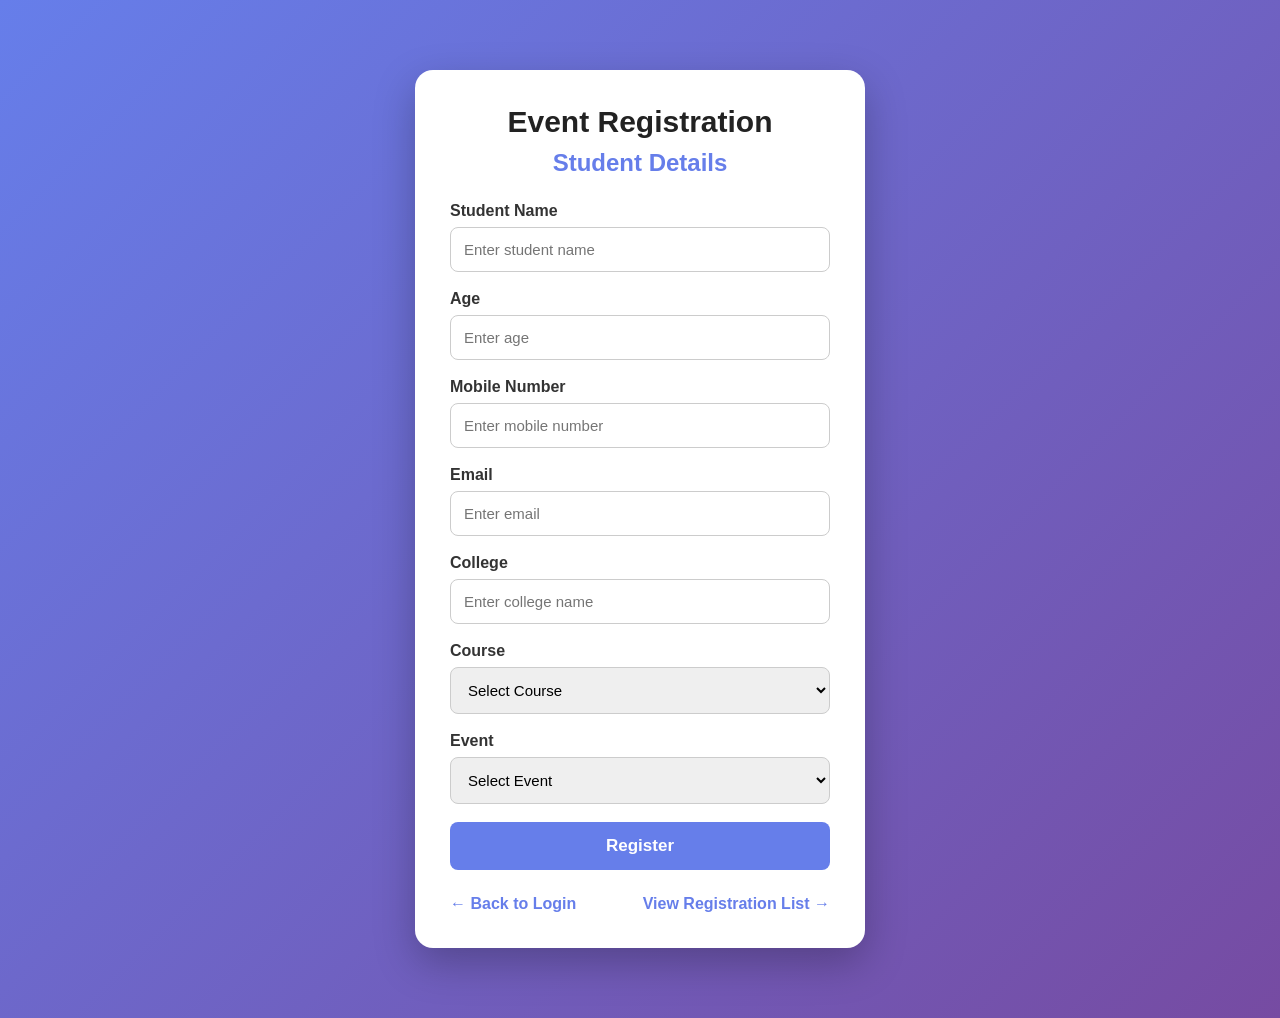
<file: templates/register.html>
<!DOCTYPE html>
<html lang="en">

<head>
    <meta charset="UTF-8">
    <meta name="viewport" content="width=device-width, initial-scale=1.0">

    <title>Event Registration</title>

    <link rel="stylesheet" href="/static/styles.css">
</head>

<body>

    <div class="container">

        <h1>Event Registration</h1>

        <h2>Student Details</h2>

        <form action="/register" method="POST">

            <label>Student Name</label>
            <input
                type="text"
                name="name"
                placeholder="Enter student name"
                required
            >

            <label>Age</label>
            <input
                type="number"
                name="age"
                placeholder="Enter age"
                required
            >

            <label>Mobile Number</label>
            <input
                type="tel"
                name="mobile"
                placeholder="Enter mobile number"
                required
            >

            <label>Email</label>
            <input
                type="email"
                name="email"
                placeholder="Enter email"
                required
            >

            <label>College</label>
            <input
                type="text"
                name="college"
                placeholder="Enter college name"
                required
            >

            <label>Course</label>

            <select name="course" required>

                <option value="">Select Course</option>

                <option value="BSc Computer Science">
                    BSc Computer Science
                </option>

                <option value="BCA">
                    BCA
                </option>

                <option value="BSc IT">
                    BSc IT
                </option>

                <option value="BE / BTech">
                    BE / BTech
                </option>

                <option value="Other">
                    Other
                </option>

            </select>

            <label>Event</label>

            <select name="event" required>

                <option value="">Select Event</option>

                <option value="Tech Fest">
                    Tech Fest
                </option>

                <option value="Hackathon">
                    Hackathon
                </option>

                <option value="Coding Competition">
                    Coding Competition
                </option>

                <option value="Quiz Competition">
                    Quiz Competition
                </option>

                <option value="Cultural Event">
                    Cultural Event
                </option>

            </select>

            <button type="submit">
                Register
            </button>

        </form>

        <div class="bottom-links">

            <a href="/">
                ← Back to Login
            </a>

            <a href="/list">
                View Registration List →
            </a>

        </div>

    </div>

</body>

</html>
</file>
<file: static/styles.css>
* {
    box-sizing: border-box;
    margin: 0;
    padding: 0;
}

body {
    font-family: Arial, sans-serif;
    min-height: 100vh;
    background: linear-gradient(135deg, #667eea, #764ba2);
    padding: 40px 20px;
}

/* Login and Registration */

.container {
    width: 450px;
    max-width: 100%;
    margin: 30px auto;
    background: white;
    padding: 35px;
    border-radius: 18px;
    box-shadow: 0 15px 40px rgba(0, 0, 0, 0.25);
}

.container h1 {
    text-align: center;
    color: #222;
    margin-bottom: 10px;
    font-size: 30px;
}

.container h2 {
    text-align: center;
    color: #667eea;
    margin-bottom: 25px;
}

/* Form */

form {
    display: flex;
    flex-direction: column;
}

label {
    margin-bottom: 7px;
    font-weight: bold;
    color: #333;
}

input,
select {
    width: 100%;
    padding: 13px;
    margin-bottom: 18px;
    border: 1px solid #ccc;
    border-radius: 8px;
    font-size: 15px;
    outline: none;
}

input:focus,
select:focus {
    border-color: #667eea;
}

/* Buttons */

button {
    width: 100%;
    padding: 14px;
    border: none;
    border-radius: 8px;
    background: #667eea;
    color: white;
    font-size: 17px;
    font-weight: bold;
    cursor: pointer;
}

button:hover {
    background: #5568d8;
}

/* Links */

.links {
    display: flex;
    gap: 10px;
    margin-top: 20px;
}

.links a {
    flex: 1;
    text-align: center;
    text-decoration: none;
    background: #667eea;
    color: white;
    padding: 12px 5px;
    border-radius: 8px;
    font-weight: bold;
}

.links a:hover {
    background: #5568d8;
}

.bottom-links {
    display: flex;
    justify-content: space-between;
    gap: 15px;
    margin-top: 25px;
}

.bottom-links a {
    text-decoration: none;
    color: #667eea;
    font-weight: bold;
}

.bottom-links a:hover {
    text-decoration: underline;
}

.login-info {
    text-align: center;
    margin-top: 20px;
    color: #777;
    font-size: 14px;
}

/* Error */

.error {
    background: #ffe0e0;
    color: #d00000;
    padding: 10px;
    border-radius: 7px;
    margin-bottom: 15px;
    text-align: center;
}

/* Registration List */

.list-container {
    width: 95%;
    max-width: 1400px;
    margin: 20px auto;
    background: white;
    padding: 30px;
    border-radius: 18px;
    box-shadow: 0 15px 40px rgba(0, 0, 0, 0.25);
}

.list-container h1 {
    text-align: center;
    margin-bottom: 25px;
    color: #222;
}

.table-wrapper {
    overflow-x: auto;
}

table {
    width: 100%;
    border-collapse: collapse;
    min-width: 900px;
}

th {
    background: #667eea;
    color: white;
    padding: 14px;
    text-align: center;
}

td {
    padding: 12px;
    text-align: center;
    border-bottom: 1px solid #ddd;
}

tr:hover {
    background: #f5f5ff;
}

/* Empty list */

.empty {
    text-align: center;
    padding: 40px;
    color: #777;
}

.empty h2 {
    margin-bottom: 10px;
    color: #555;
}

/* Mobile */

@media (max-width: 600px) {

    body {
        padding: 20px 10px;
    }

    .container {
        padding: 25px 20px;
    }

    .links {
        flex-direction: column;
    }

    .bottom-links {
        flex-direction: column;
        text-align: center;
    }

    .list-container {
        padding: 20px 10px;
    }
}
</file>
